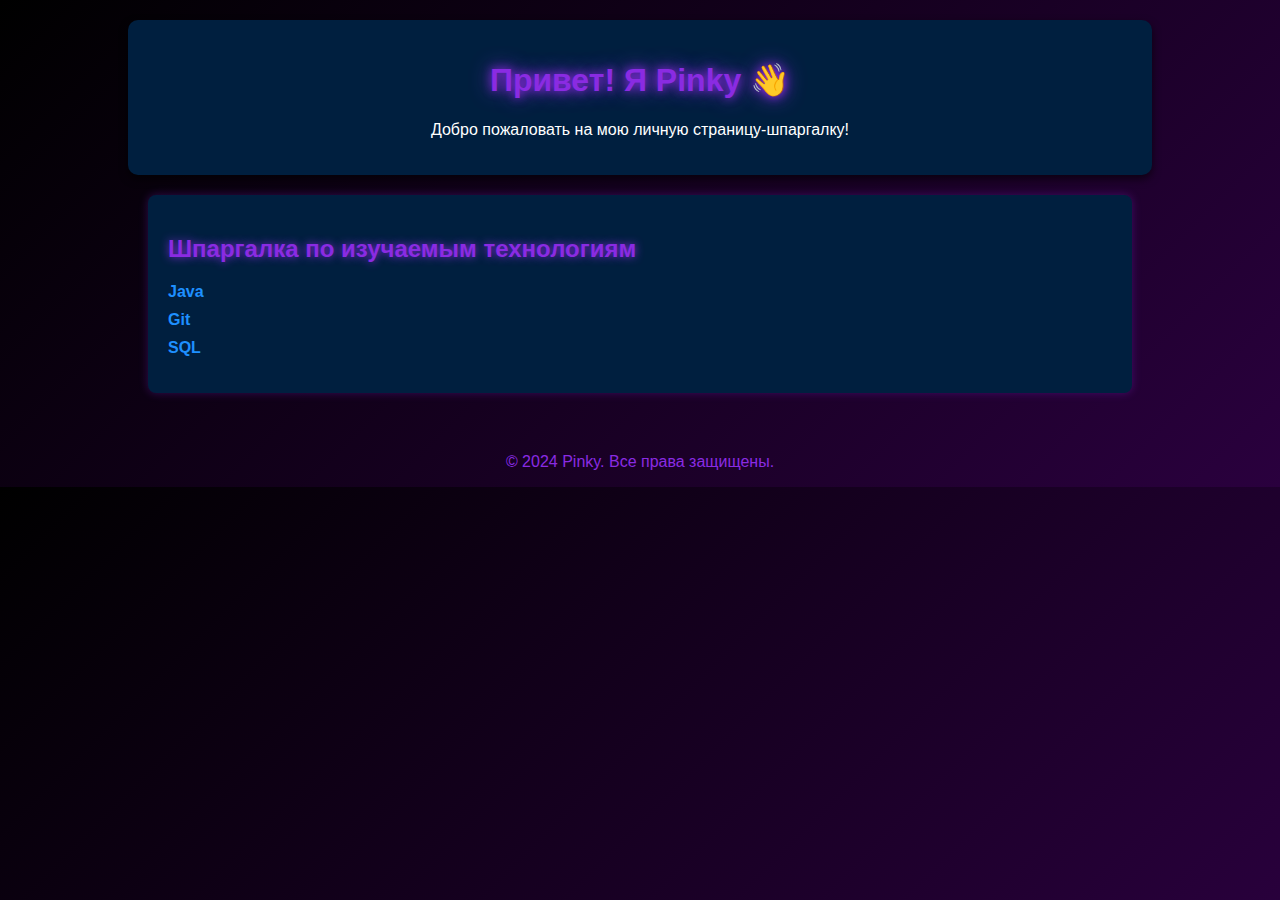
<file: index.html>
<!DOCTYPE html>
<html lang="ru">
<head>
    <meta charset="UTF-8">
    <meta name="viewport" content="width=device-width, initial-scale=1.0">
    <title>Личная страница Pinky</title>
    <link rel="stylesheet" href="styles.css">
</head>
<body>
<div class="container"> <!-- Добавлен контейнер -->
    <header>
        <h1>Привет! Я Pinky 👋</h1>
        <p>Добро пожаловать на мою личную страницу-шпаргалку!</p>
    </header>

    <section>
        <h2>Шпаргалка по изучаемым технологиям</h2>
        <ul>
            <li><a href="#java">Java</a></li>
            <li><a href="git.html">Git</a></li>
            <li><a href="#sql">SQL</a></li>
        </ul>
    </section>
</div> <!-- Закрывается контейнер -->


    <footer>
        <p>© 2024 Pinky. Все права защищены.</p>
    </footer>
</body>
</html>
</file>
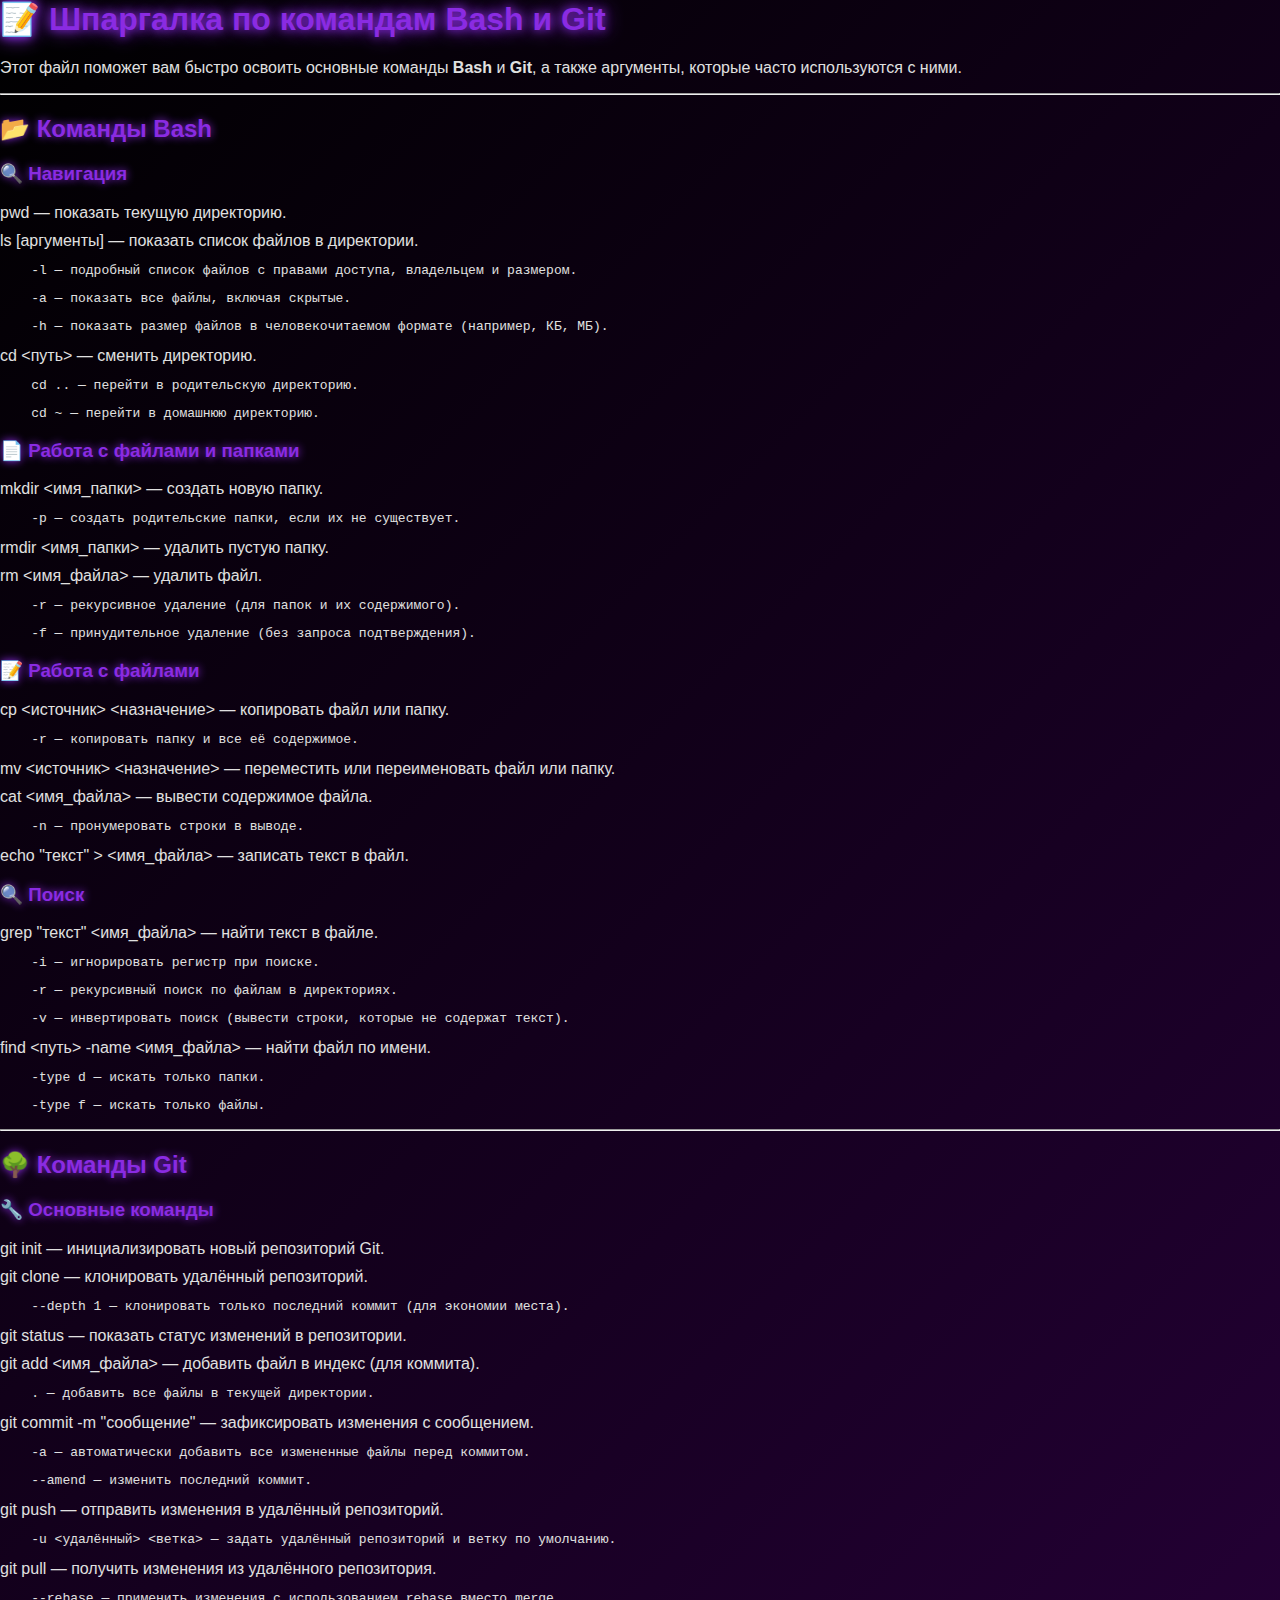
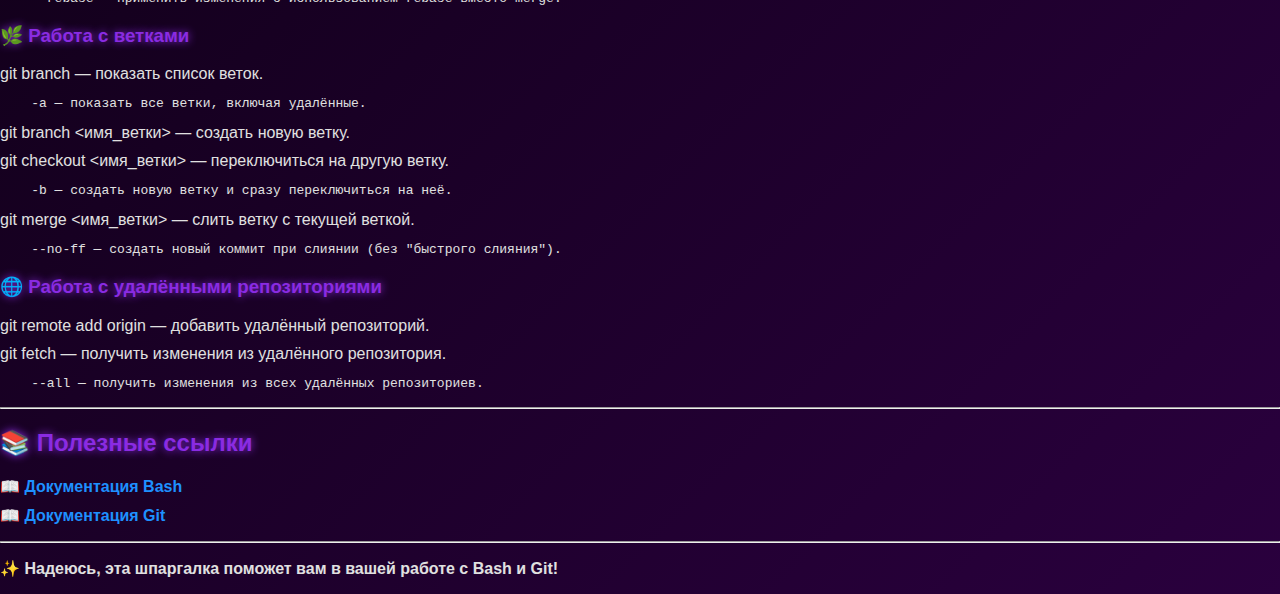
<file: git.html>
<html lang="ru">
<head>
    <meta charset="UTF-8">
    <meta name="viewport" content="width=device-width, initial-scale=1.0">
    <title>Шпаргалка по Bash и Git</title>
    <link rel="stylesheet" href="styles.css">
</head>
<body>
    <h1><span class="emoji">📝</span> Шпаргалка по командам Bash и Git</h1>
    <p>Этот файл поможет вам быстро освоить основные команды <strong>Bash</strong> и <strong>Git</strong>, а также аргументы, которые часто используются с ними.</p>

    <hr>

    <h2><span class="emoji">📂</span> Команды Bash</h2>

    <h3><span class="emoji">🔍</span> Навигация</h3>
    <ul>
        <li><span class="highlight">pwd</span> — показать текущую директорию.</li>
        <li><span class="highlight">ls [аргументы]</span> — показать список файлов в директории.
            <ul>
                <li><span class="highlight"><pre>    -l</span> — подробный список файлов с правами доступа, владельцем и размером.</pre></li>
                <li><span class="highlight"><pre>    -a</span> — показать все файлы, включая скрытые.</pre></li>
                <li><span class="highlight"><pre>    -h</span> — показать размер файлов в человекочитаемом формате (например, КБ, МБ).</pre></li>
            </ul>
        </li>
        <li><span class="highlight">cd <путь></span> — сменить директорию.
            <ul>
                <li><span class="highlight"><pre>    cd ..</span> — перейти в родительскую директорию.</pre></li>
                <li><span class="highlight"><pre>    cd ~</span> — перейти в домашнюю директорию.</pre></li>
            </ul>
        </li>
    </ul>

    <h3><span class="emoji">📄</span> Работа с файлами и папками</h3>
    <ul>
        <li><span class="highlight">mkdir <имя_папки></span> — создать новую папку.
            <ul>
                <li><span class="highlight"><pre>    -p</span> — создать родительские папки, если их не существует.</pre></li>
            </ul>
        </li>
        <li><span class="highlight">rmdir <имя_папки></span> — удалить пустую папку.</li>
        <li><span class="highlight">rm <имя_файла></span> — удалить файл.
            <ul>
                <li><span class="highlight"><pre>    -r</span> — рекурсивное удаление (для папок и их содержимого).</pre></li>
                <li><span class="highlight"><pre>    -f</span> — принудительное удаление (без запроса подтверждения).</pre></li>
            </ul>
        </li>
    </ul>

    <h3><span class="emoji">📝</span> Работа с файлами</h3>
    <ul>
        <li><span class="highlight">cp <источник> <назначение></span> — копировать файл или папку.
            <ul>
                <li><span class="highlight"><pre>    -r</span> — копировать папку и все её содержимое.</pre></li>
            </ul>
        </li>
        <li><span class="highlight">mv <источник> <назначение></span> — переместить или переименовать файл или папку.</li>
        <li><span class="highlight">cat <имя_файла></span> — вывести содержимое файла.
            <ul>
                <li><span class="highlight"><pre>    -n</span> — пронумеровать строки в выводе.</pre></li>
            </ul>
        </li>
        <li><span class="highlight">echo "текст" > <имя_файла></span> — записать текст в файл.</li>
    </ul>

    <h3><span class="emoji">🔍</span> Поиск</h3>
    <ul>
        <li><span class="highlight">grep "текст" <имя_файла></span> — найти текст в файле.
            <ul>
                <li><span class="highlight"><pre>    -i</span> — игнорировать регистр при поиске.</pre></li>
                <li><span class="highlight"><pre>    -r</span> — рекурсивный поиск по файлам в директориях.</pre></li>
                <li><span class="highlight"><pre>    -v</span> — инвертировать поиск (вывести строки, которые не содержат текст).</pre></li>
            </ul>
        </li>
        <li><span class="highlight">find <путь> -name <имя_файла></span> — найти файл по имени.
            <ul>
                <li><span class="highlight"><pre>    -type d</span> — искать только папки.</pre></li>
                <li><span class="highlight"><pre>    -type f</span> — искать только файлы.</pre></li>
            </ul>
        </li>
    </ul>

    <hr>

    <h2><span class="emoji">🌳</span> Команды Git</h2>

    <h3><span class="emoji">🔧</span> Основные команды</h3>
    <ul>
        <li><span class="highlight">git init</span> — инициализировать новый репозиторий Git.</li>
        <li><span class="highlight">git clone <url></span> — клонировать удалённый репозиторий.
            <ul>
                <li><span class="highlight"><pre>    --depth 1</span> — клонировать только последний коммит (для экономии места).</pre></li>
            </ul>
        </li>
        <li><span class="highlight">git status</span> — показать статус изменений в репозитории.</li>
        <li><span class="highlight">git add <имя_файла></span> — добавить файл в индекс (для коммита).
            <ul>
                <li><span class="highlight"><pre>    .</span> — добавить все файлы в текущей директории.</pre></li>
            </ul>
        </li>
        <li><span class="highlight">git commit -m "сообщение"</span> — зафиксировать изменения с сообщением.
            <ul>
                <li><span class="highlight"><pre>    -a</span> — автоматически добавить все измененные файлы перед коммитом.</pre></li>
                <li><span class="highlight"><pre>    --amend</span> — изменить последний коммит.</pre></li>
            </ul>
        </li>
        <li><span class="highlight">git push</span> — отправить изменения в удалённый репозиторий.
            <ul>
                <li><span class="highlight"><pre>    -u <удалённый> <ветка></span> — задать удалённый репозиторий и ветку по умолчанию.</pre></li>
            </ul>
        </li>
        <li><span class="highlight">git pull</span> — получить изменения из удалённого репозитория.
            <ul>
                <li><span class="highlight"><pre>    --rebase</span> — применить изменения с использованием rebase вместо merge.</pre></li>
            </ul>
        </li>
    </ul>

    <h3><span class="emoji">🌿</span> Работа с ветками</h3>
    <ul>
        <li><span class="highlight">git branch</span> — показать список веток.
            <ul>
                <li><span class="highlight"><pre>    -a</span> — показать все ветки, включая удалённые.</pre></li>
            </ul>
        </li>
        <li><span class="highlight">git branch <имя_ветки></span> — создать новую ветку.</li>
        <li><span class="highlight">git checkout <имя_ветки></span> — переключиться на другую ветку.
            <ul>
                <li><span class="highlight"><pre>    -b</span> — создать новую ветку и сразу переключиться на неё.</pre></li>
            </ul>
        </li>
<li><span class="highlight">git merge <имя_ветки></span> — слить ветку с текущей веткой.
            <ul>
                <li><span class="highlight"><pre>    --no-ff</span> — создать новый коммит при слиянии (без "быстрого слияния").</pre></li>
            </ul>
        </li>
    </ul>

    <h3><span class="emoji">🌐</span> Работа с удалёнными репозиториями</h3>
    <ul>
        <li><span class="highlight">git remote add origin <url></span> — добавить удалённый репозиторий.</li>
        <li><span class="highlight">git fetch</span> — получить изменения из удалённого репозитория.
            <ul>
                <li><span class="highlight"><pre>    --all</span> — получить изменения из всех удалённых репозиториев.</pre></li>
            </ul>
        </li>
    </ul>

    <hr>

    <h2 class="links"><span class="emoji">📚</span> Полезные ссылки</h2>
    <ul>
        <li><a href="https://www.gnu.org/software/bash/manual/" target="_blank">📖 Документация Bash</a></li>
        <li><a href="https://git-scm.com/doc" target="_blank">📖 Документация Git</a></li>
    </ul>

    <hr>

    <p>✨ <strong>Надеюсь, эта шпаргалка поможет вам в вашей работе с Bash и Git!</strong></p>
</body>
</html>
</file>
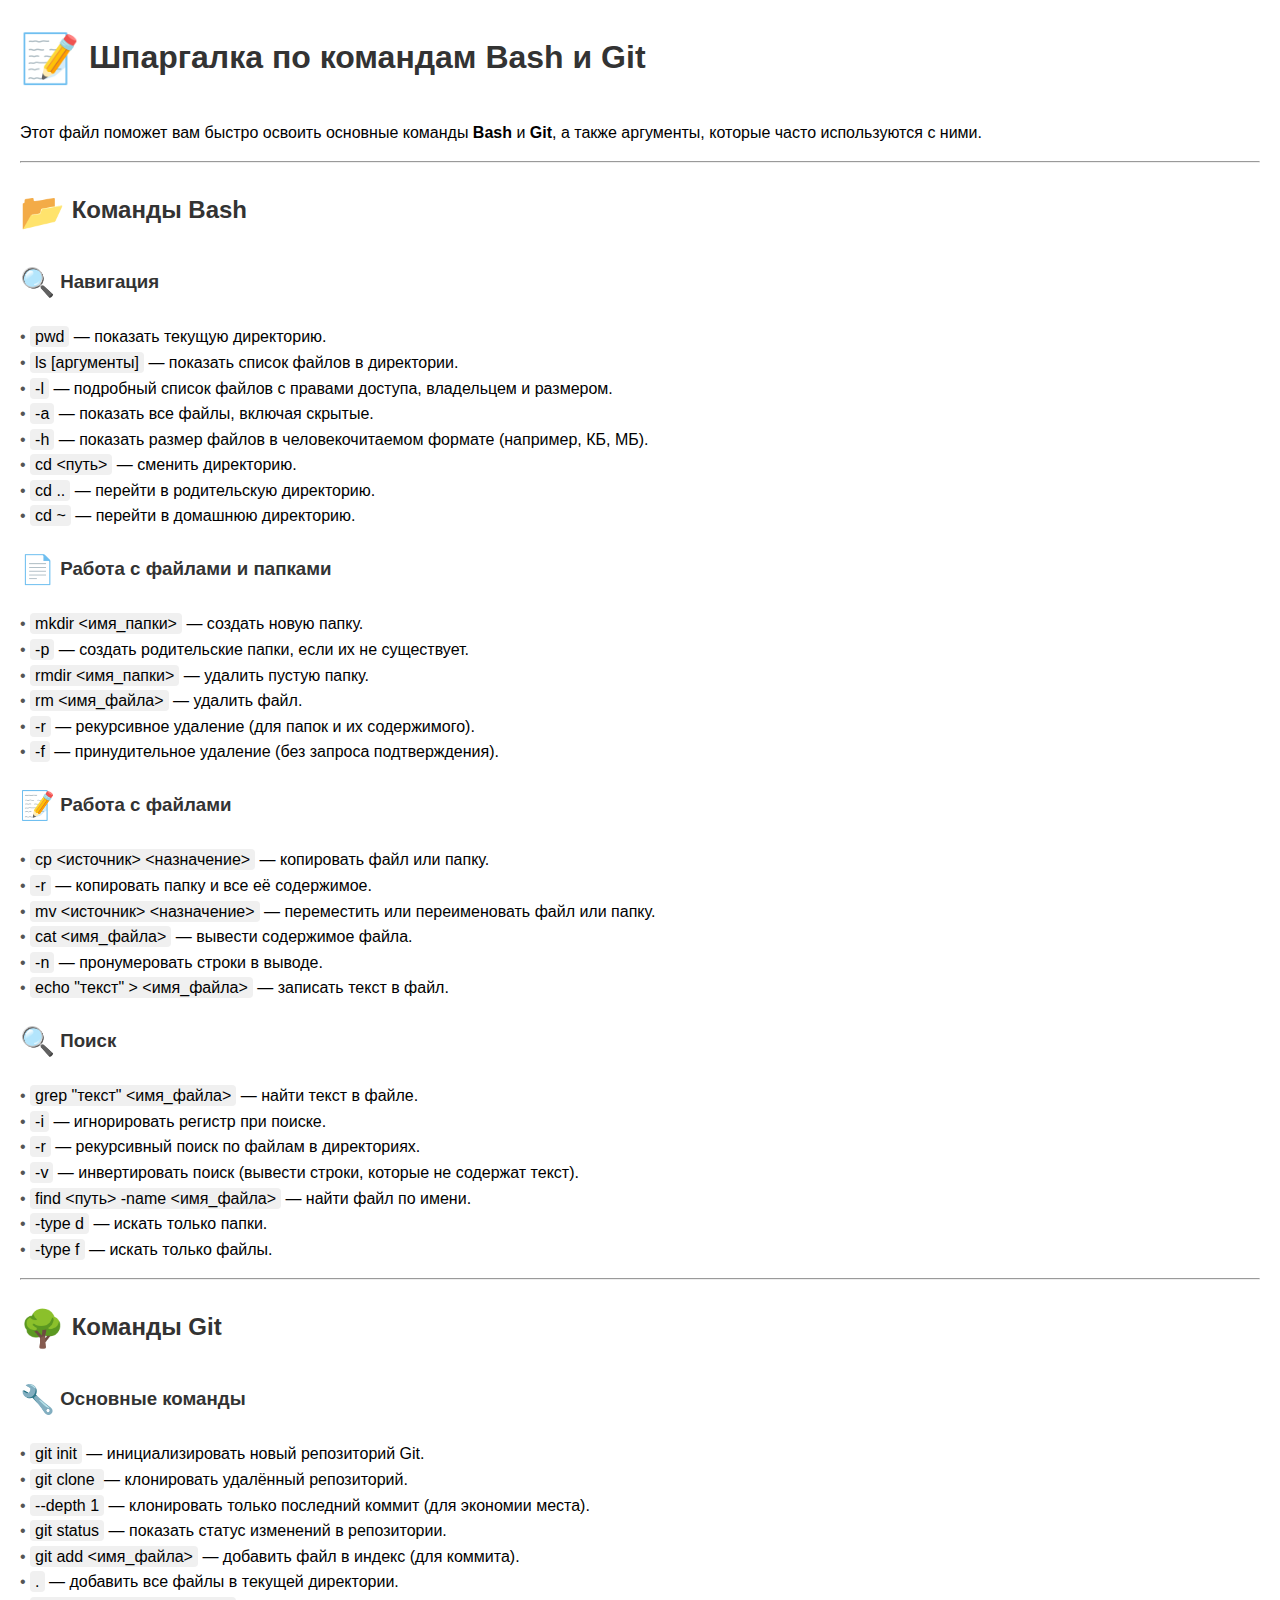
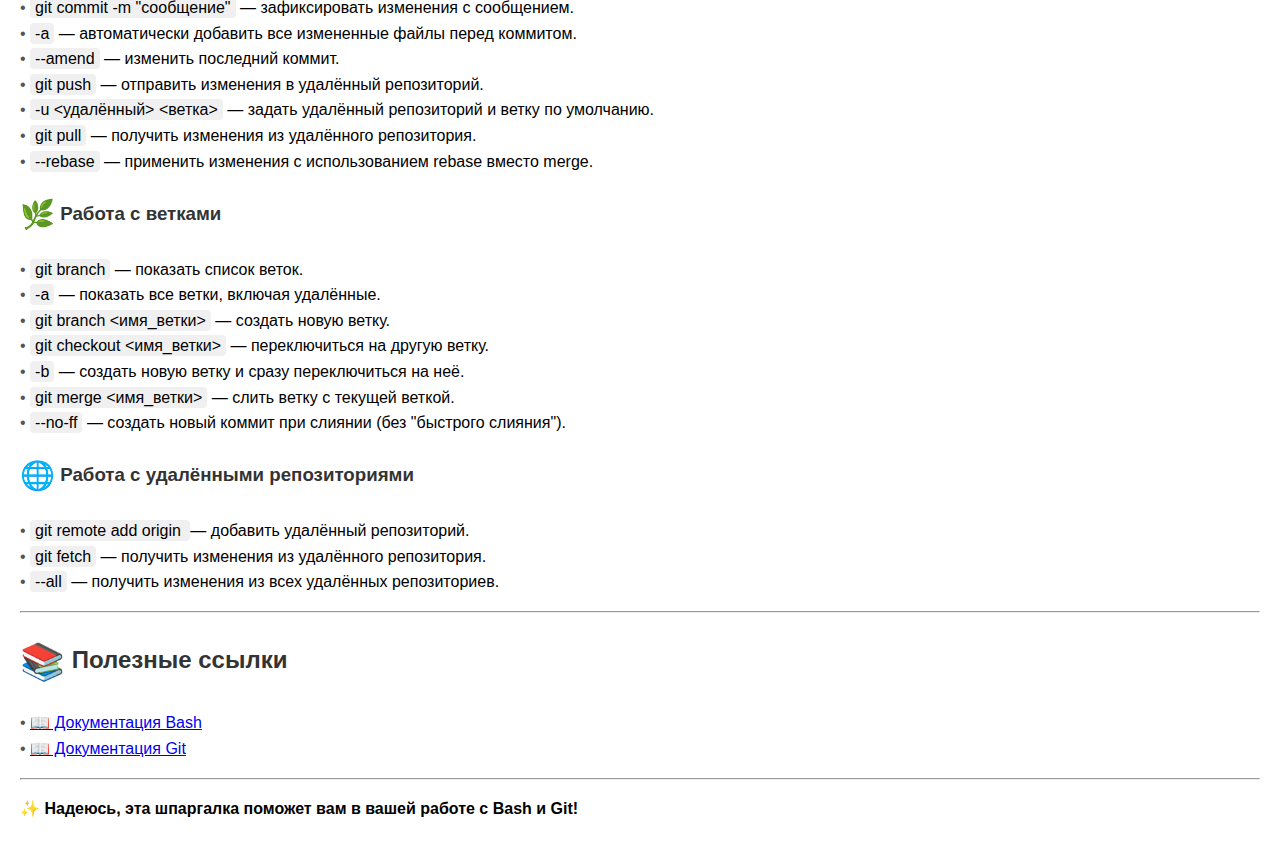
<file: java.html>
<!DOCTYPE html>
<html lang="ru">
<head>
    <meta charset="UTF-8">
    <meta name="viewport" content="width=device-width, initial-scale=1.0">
    <title>Шпаргалка по Bash и Git</title>
    <style>
        body {
            font-family: Arial, sans-serif;
            line-height: 1.6;
            margin: 20px;
        }
        h1, h2, h3 {
            color: #333;
        }
        ul {
            list-style-type: none;
            padding-left: 0;
        }
        ul li::before {
            content: "• ";
            color: #555;
        }
        .emoji {
            font-size: 1.5em;
            vertical-align: middle;
        }
        .highlight {
            background-color: #f0f0f0;
            padding: 2px 5px;
            border-radius: 4px;
        }
        .links {
            margin-top: 20px;
        }
        .links a {
            color: #007BFF;
            text-decoration: none;
        }
        .links a:hover {
            text-decoration: underline;
        }
    </style>
</head>
<body>

    <h1><span class="emoji">📝</span> Шпаргалка по командам Bash и Git</h1>
    <p>Этот файл поможет вам быстро освоить основные команды <strong>Bash</strong> и <strong>Git</strong>, а также аргументы, которые часто используются с ними.</p>

    <hr>

    <h2><span class="emoji">📂</span> Команды Bash</h2>

    <h3><span class="emoji">🔍</span> Навигация</h3>
    <ul>
        <li><span class="highlight">pwd</span> — показать текущую директорию.</li>
        <li><span class="highlight">ls [аргументы]</span> — показать список файлов в директории.
            <ul>
                <li><span class="highlight">-l</span> — подробный список файлов с правами доступа, владельцем и размером.</li>
                <li><span class="highlight">-a</span> — показать все файлы, включая скрытые.</li>
                <li><span class="highlight">-h</span> — показать размер файлов в человекочитаемом формате (например, КБ, МБ).</li>
            </ul>
        </li>
        <li><span class="highlight">cd <путь></span> — сменить директорию.
            <ul>
                <li><span class="highlight">cd ..</span> — перейти в родительскую директорию.</li>
                <li><span class="highlight">cd ~</span> — перейти в домашнюю директорию.</li>
            </ul>
        </li>
    </ul>

    <h3><span class="emoji">📄</span> Работа с файлами и папками</h3>
    <ul>
        <li><span class="highlight">mkdir <имя_папки></span> — создать новую папку.
            <ul>
                <li><span class="highlight">-p</span> — создать родительские папки, если их не существует.</li>
            </ul>
        </li>
        <li><span class="highlight">rmdir <имя_папки></span> — удалить пустую папку.</li>
        <li><span class="highlight">rm <имя_файла></span> — удалить файл.
            <ul>
                <li><span class="highlight">-r</span> — рекурсивное удаление (для папок и их содержимого).</li>
                <li><span class="highlight">-f</span> — принудительное удаление (без запроса подтверждения).</li>
            </ul>
        </li>
    </ul>

    <h3><span class="emoji">📝</span> Работа с файлами</h3>
    <ul>
        <li><span class="highlight">cp <источник> <назначение></span> — копировать файл или папку.
            <ul>
                <li><span class="highlight">-r</span> — копировать папку и все её содержимое.</li>
            </ul>
        </li>
        <li><span class="highlight">mv <источник> <назначение></span> — переместить или переименовать файл или папку.</li>
        <li><span class="highlight">cat <имя_файла></span> — вывести содержимое файла.
            <ul>
                <li><span class="highlight">-n</span> — пронумеровать строки в выводе.</li>
            </ul>
        </li>
        <li><span class="highlight">echo "текст" > <имя_файла></span> — записать текст в файл.</li>
    </ul>

    <h3><span class="emoji">🔍</span> Поиск</h3>
    <ul>
        <li><span class="highlight">grep "текст" <имя_файла></span> — найти текст в файле.
            <ul>
                <li><span class="highlight">-i</span> — игнорировать регистр при поиске.</li>
                <li><span class="highlight">-r</span> — рекурсивный поиск по файлам в директориях.</li>
                <li><span class="highlight">-v</span> — инвертировать поиск (вывести строки, которые не содержат текст).</li>
            </ul>
        </li>
        <li><span class="highlight">find <путь> -name <имя_файла></span> — найти файл по имени.
            <ul>
                <li><span class="highlight">-type d</span> — искать только папки.</li>
                <li><span class="highlight">-type f</span> — искать только файлы.</li>
            </ul>
        </li>
    </ul>

    <hr>

    <h2><span class="emoji">🌳</span> Команды Git</h2>

    <h3><span class="emoji">🔧</span> Основные команды</h3>
    <ul>
        <li><span class="highlight">git init</span> — инициализировать новый репозиторий Git.</li>
        <li><span class="highlight">git clone <url></span> — клонировать удалённый репозиторий.
            <ul>
                <li><span class="highlight">--depth 1</span> — клонировать только последний коммит (для экономии места).</li>
            </ul>
        </li>
        <li><span class="highlight">git status</span> — показать статус изменений в репозитории.</li>
        <li><span class="highlight">git add <имя_файла></span> — добавить файл в индекс (для коммита).
            <ul>
                <li><span class="highlight">.</span> — добавить все файлы в текущей директории.</li>
            </ul>
        </li>
        <li><span class="highlight">git commit -m "сообщение"</span> — зафиксировать изменения с сообщением.
            <ul>
                <li><span class="highlight">-a</span> — автоматически добавить все измененные файлы перед коммитом.</li>
                <li><span class="highlight">--amend</span> — изменить последний коммит.</li>
            </ul>
        </li>
        <li><span class="highlight">git push</span> — отправить изменения в удалённый репозиторий.
            <ul>
                <li><span class="highlight">-u <удалённый> <ветка></span> — задать удалённый репозиторий и ветку по умолчанию.</li>
            </ul>
        </li>
        <li><span class="highlight">git pull</span> — получить изменения из удалённого репозитория.
            <ul>
                <li><span class="highlight">--rebase</span> — применить изменения с использованием rebase вместо merge.</li>
            </ul>
        </li>
    </ul>

    <h3><span class="emoji">🌿</span> Работа с ветками</h3>
    <ul>
        <li><span class="highlight">git branch</span> — показать список веток.
            <ul>
                <li><span class="highlight">-a</span> — показать все ветки, включая удалённые.</li>
            </ul>
        </li>
        <li><span class="highlight">git branch <имя_ветки></span> — создать новую ветку.</li>
        <li><span class="highlight">git checkout <имя_ветки></span> — переключиться на другую ветку.
            <ul>
                <li><span class="highlight">-b</span> — создать новую ветку и сразу переключиться на неё.</li>
            </ul>
        </li>
<li><span class="highlight">git merge <имя_ветки></span> — слить ветку с текущей веткой.
            <ul>
                <li><span class="highlight">--no-ff</span> — создать новый коммит при слиянии (без "быстрого слияния").</li>
            </ul>
        </li>
    </ul>

    <h3><span class="emoji">🌐</span> Работа с удалёнными репозиториями</h3>
    <ul>
        <li><span class="highlight">git remote add origin <url></span> — добавить удалённый репозиторий.</li>
        <li><span class="highlight">git fetch</span> — получить изменения из удалённого репозитория.
            <ul>
                <li><span class="highlight">--all</span> — получить изменения из всех удалённых репозиториев.</li>
            </ul>
        </li>
    </ul>

    <hr>

    <h2 class="links"><span class="emoji">📚</span> Полезные ссылки</h2>
    <ul>
        <li><a href="https://www.gnu.org/software/bash/manual/" target="_blank">📖 Документация Bash</a></li>
        <li><a href="https://git-scm.com/doc" target="_blank">📖 Документация Git</a></li>
    </ul>

    <hr>

    <p>✨ <strong>Надеюсь, эта шпаргалка поможет вам в вашей работе с Bash и Git!</strong></p>

</body>
</html>
</file>
<file: styles.css>
body {
    font-family: 'Orbitron', sans-serif; /* Шрифт в стиле киберпанк */
    margin: 0;
    padding: 0;
    background: linear-gradient(135deg, #000000, #2a003e); /* Градиентный фон от черного к темно-фиолетовому */
    color: #e0e0e0; /* Светлый текст */
}

header {
    background-color: #001f3f; /* Тёмно-синий фон */
    color: #ffffff; /* Белый текст */
    padding: 20px;
    text-align: center;
    border-radius: 10px;
    box-shadow: 0 4px 8px rgba(0, 0, 0, 0.6); /* Более выраженная тень */
}

h1 {
    color: #8a2be2; /* Яркий неоновый фиолетовый */
    text-shadow: 0 0 10px #8a2be2, 0 0 20px #8a2be2; /* Неоновое свечение */
}

h2, h3 {
    color: #8a2be2; /* Яркий неоновый фиолетовый */
    text-shadow: 0 0 8px #8a2be2;
}

ul {
    list-style-type: none;
    padding-left: 0;
}

ul li {
    margin: 10px 0;
}

a {
    text-decoration: none;
    color: #1e90ff; /* Яркий неоновый синий */
    font-weight: bold;
    transition: color 0.3s, text-shadow 0.3s; /* Плавный переход для цвета и тени */
}

a:hover {
    text-decoration: underline;
    color: #8a2be2; /* Яркий неоновый фиолетовый при наведении */
    text-shadow: 0 0 8px #8a2be2; /* Неоновое свечение при наведении */
}

footer {
    text-align: center;
    margin-top: 20px;
    color: #8a2be2; /* Яркий неоновый фиолетовый */
}

section {
    margin: 20px;
    padding: 20px;
    background-color: #001f3f; /* Тёмно-синий фон для секций */
    border-radius: 8px;
    box-shadow: 0 0 10px rgba(138, 43, 226, 0.3); /* Неоновая фиолетовая тень */
}

/* Обновленная анимация для текста */
@keyframes glow {
    0% { text-shadow: 0 0 10px #8a2be2, 0 0 20px #8a2be2, 0 0 30px #8a2be2; }
    50% { text-shadow: 0 0 15px #1e90ff, 0 0 30px #1e90ff, 0 0 45px #1e90ff; }
    100% { text-shadow: 0 0 10px #8a2be2, 0 0 20px #8a2be2, 0 0 30px #8a2be2; }
}

a {
    text-decoration: none;
    color: #1e90ff; /* Яркий неоновый синий */
    font-weight: bold;
    animation: glow 1.5s infinite; /* Анимация свечения */
}

a:hover {
    color: #8a2be2; /* Яркий неоновый фиолетовый при наведении */
    text-shadow: 0 0 10px #8a2be2;
    animation: none; /* Отключаем анимацию при наведении */
}

/* Стили для контейнера */
.container {
    max-width: 80%; /* Ограничивает ширину контейнера до 80% от ширины экрана */
    margin: 0 auto; /* Центрирует контейнер по горизонтали */
    padding: 20px; /* Добавляет внутренние отступы */
}

/* Медиа-запрос для мобильных устройств */
@media (max-width: 768px) {
    .container {
        max-width: 100%; /* Ширина контейнера 100% на мобильных устройствах */
        word-wrap: break-word; /* Автоматический перенос длинных слов */
    }
    
    body, p, li {
        word-wrap: break-word; /* Автоматический перенос текста */
    }
}
</file>
